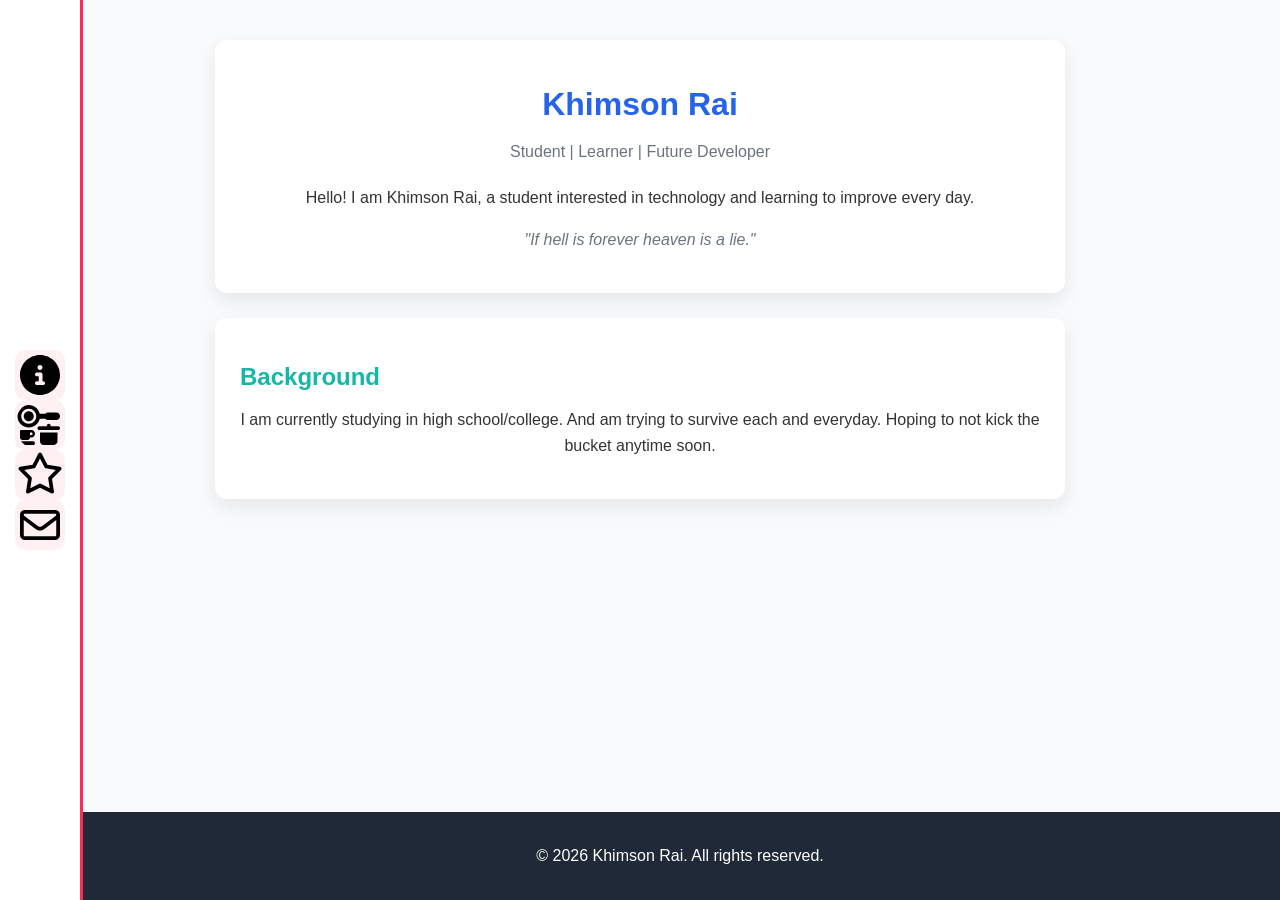
<file: index.html>
<!DOCTYPE html>
<html>
<head>
  <title>About Me</title>
  <link rel="icon" type="image/png" href="content/icons8-yin-yang-50.png">
  <link rel="stylesheet" href="style.css">

  <style>
    img {
      width: 150px;
      border-radius: 50%;
    }
  </style>

</head>
<body>

<nav>
  <ul>
    <li><a href="index.html" title="About"><img src="content/circle-info-solid-full.svg" alt="About"></a></li>
    <li><a href="skills.html" title="Skills"><img src="content/kitchen-set-solid-full.svg" alt="Skills"></a></li>
    <li><a href="interests.html" title="Interests"><img src="content/star-regular-full.svg" alt="Interests"></a></li>
    <li><a href="contact.html" title="Contact"><img src="content/envelope-regular-full.svg" alt="Contact"></a></li>
  </ul>
</nav>

<div class="main-content">
  <div class="container">

    <div class="card">
      <h1>Khimson Rai</h1>
      <p class="subtitle">Student | Learner | Future Developer</p>

      <p style="text-align: center;">
        Hello! I am Khimson Rai, a student interested in technology and learning to improve every day.
      </p>

      <p style="font-style: italic; color:#6b7280; text-align: center;">
        "If hell is forever heaven is a lie."
      </p>
    </div>

    <div class="card">
      <h2>Background</h2>
      <p style="text-align: center;">
        I am currently studying in high school/college. And am trying to survive each and everyday.
        Hoping to not kick the bucket anytime soon.
      </p>
    </div>

  </div>
</div>

<footer>
  <p> &#169 2026 Khimson Rai. All rights reserved.</p> <!-- #169 is the HTML unicode for the copyright symbol(thank you google) -->
</footer>

</body>
</html>
</file>
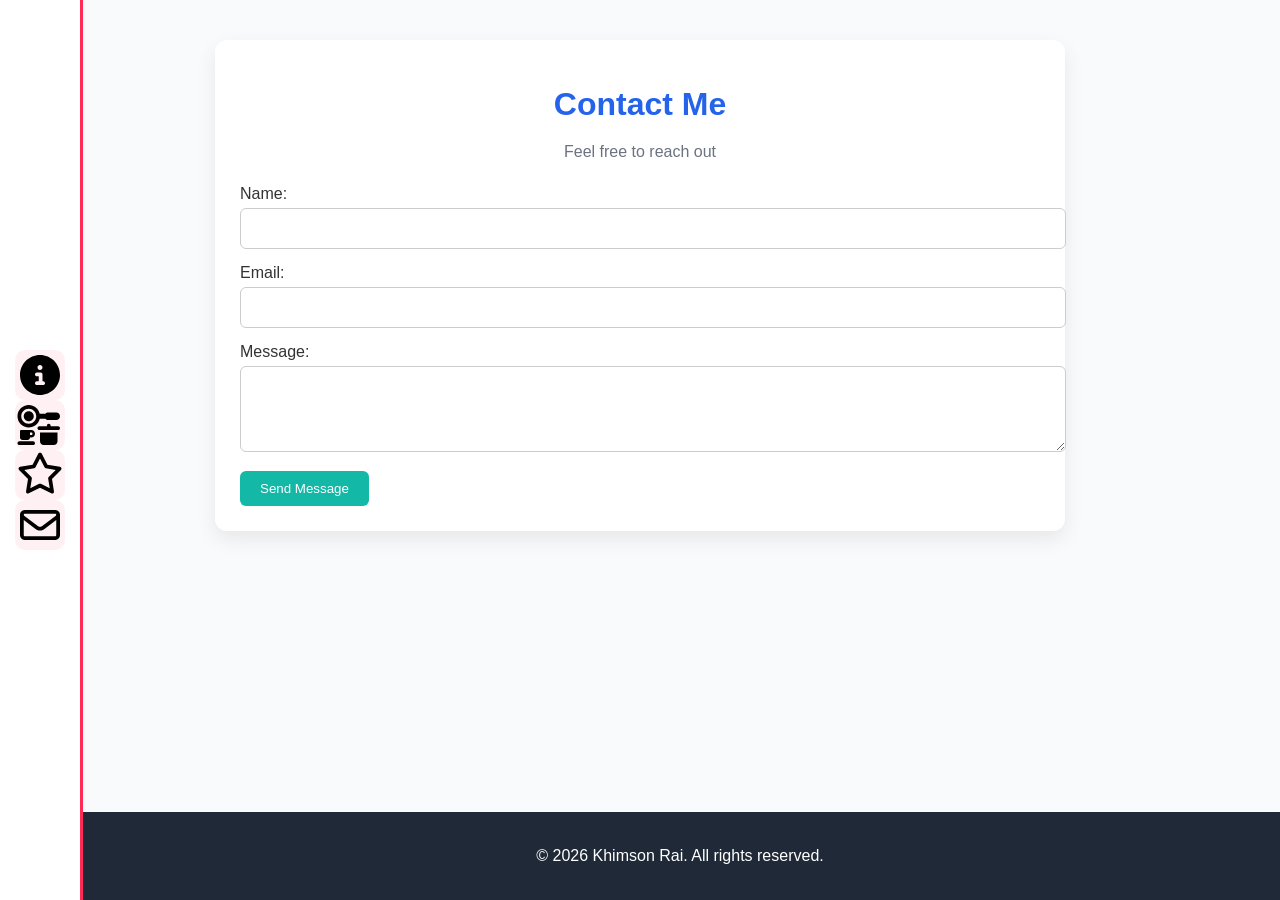
<file: contact.html>
<!DOCTYPE html>
<html>
<head>
  <title>Contact</title>
  <link rel="icon" type="image/png" href="content/icons8-yin-yang-50.png">
  <link rel="stylesheet" href="style.css">
</head>

<body>

<nav>
  <ul>
    <li><a href="index.html" title="About"><img src="content/circle-info-solid-full.svg" alt="About"></a></li>
    <li><a href="skills.html" title="Skills"><img src="content/kitchen-set-solid-full.svg" alt="Skills"></a></li>
    <li><a href="interests.html" title="Interests"><img src="content/star-regular-full.svg" alt="Interests"></a></li>
    <li><a href="contact.html" title="Contact"><img src="content/envelope-regular-full.svg" alt="Contact"></a></li>
  </ul>
</nav>

<div class="main-content">
  <div class="container">

    <div class="card">
      <h1>Contact Me</h1>
      <p class="subtitle">Feel free to reach out</p>

      <form>
        <label>Name:</label>
        <input type="text">

        <label>Email:</label>
        <input type="email">

        <label>Message:</label>
        <textarea rows="4"></textarea>

        <button type="submit">Send Message</button>
      </form>
    </div>

  </div>
</div>

<footer>
  <p>© 2026 Khimson Rai. All rights reserved.</p>
</footer>

</body>
</html>
</file>
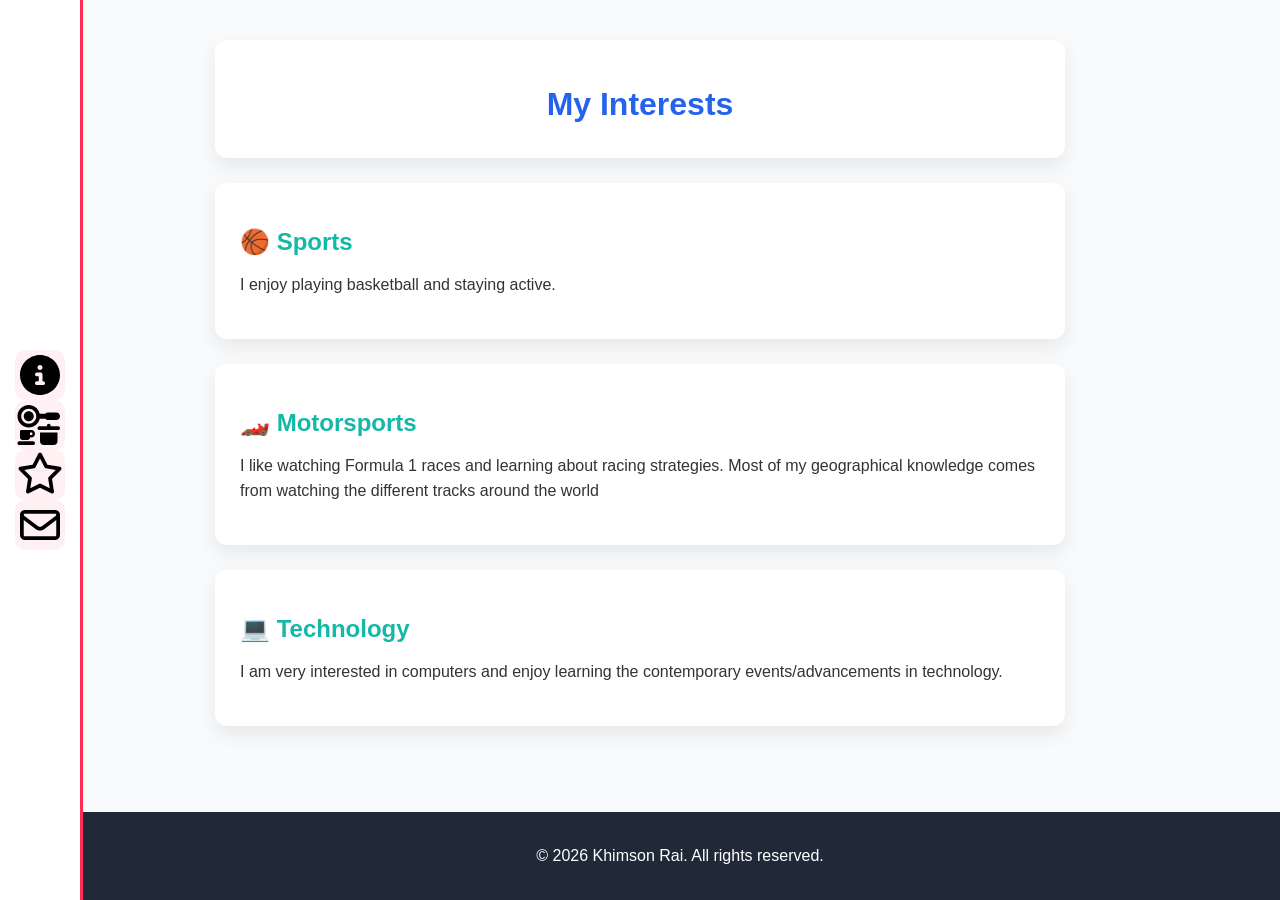
<file: interests.html>
<!DOCTYPE html>
<html>
<head>
  <title>Interests</title>
  <link rel="icon" type="image/png" href="content/icons8-yin-yang-50.png">  
  <link rel="stylesheet" href="style.css">
</head>

<body>

<nav>
  <ul>
    <li><a href="index.html" title="About"><img src="content/circle-info-solid-full.svg" alt="About"></a></li>
    <li><a href="skills.html" title="Skills"><img src="content/kitchen-set-solid-full.svg" alt="Skills"></a></li>
    <li><a href="interests.html" title="Interests"><img src="content/star-regular-full.svg" alt="Interests"></a></li>
    <li><a href="contact.html" title="Contact"><img src="content/envelope-regular-full.svg" alt="Contact"></a></li>
  </ul>
</nav>

<div class="main-content">
  <div class="container">

    <div class="card">
      <h1>My Interests</h1>
    </div>

    <div class="card">
      <h2>🏀 Sports</h2>
      <p>I enjoy playing basketball and staying active.</p>
    </div>

    <div class="card">
      <h2>🏎️ Motorsports</h2>
      <p>
        I like watching Formula 1 races and learning about racing strategies.
        Most of my geographical knowledge comes from watching the different tracks around the world

      </p>
    </div>

    <div class="card">
      <h2>💻 Technology</h2>
      <p>
        I am very interested in computers and enjoy learning the contemporary events/advancements in technology.
      </p>
    </div>

  </div>
</div>

<footer>
  <p> &#169 2026 Khimson Rai. All rights reserved.</p>
</footer>

</body>
</html>
</file>
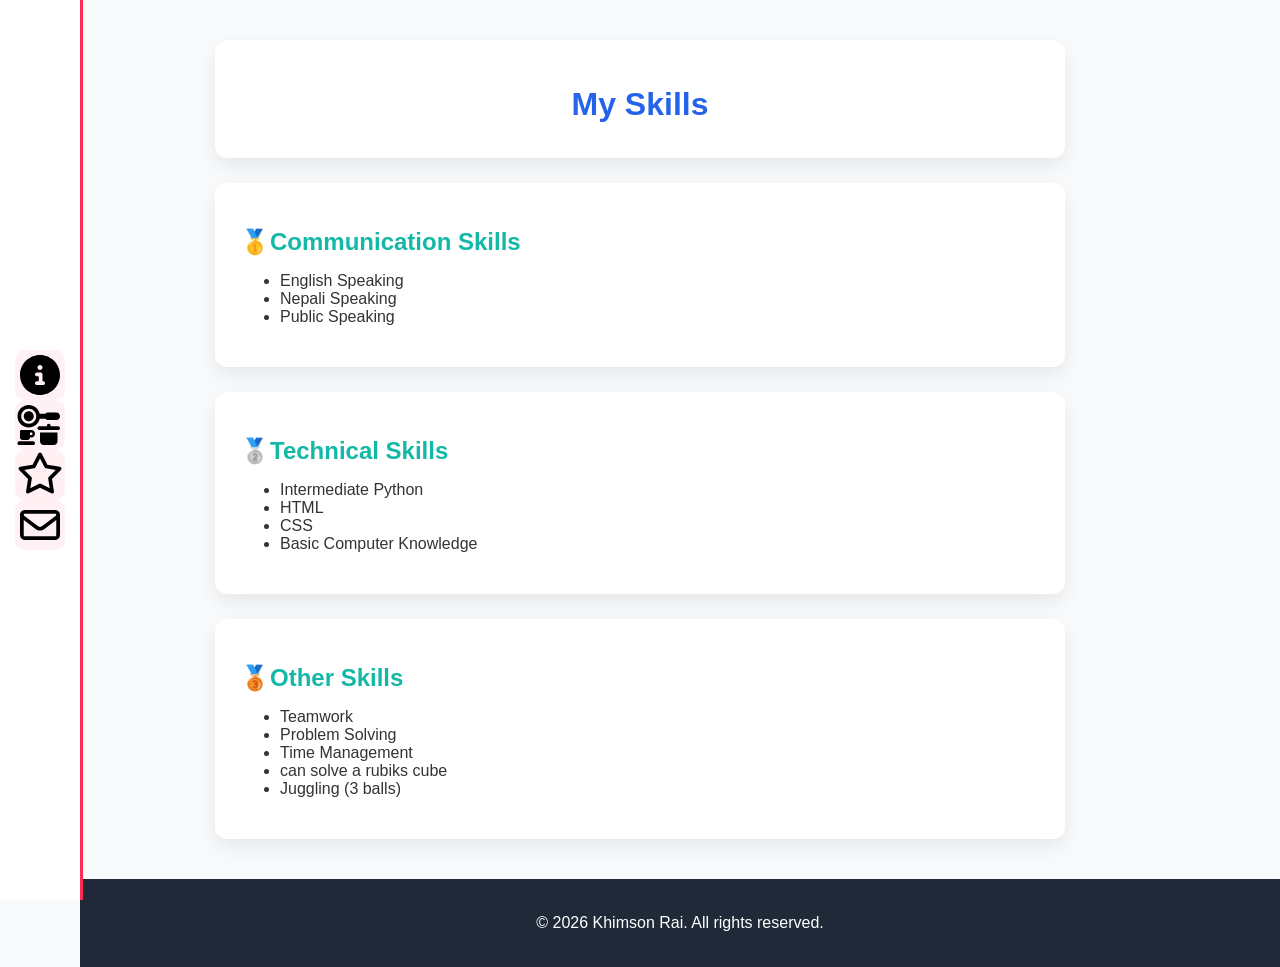
<file: skills.html>
<!DOCTYPE html>
<html>
<head>
  <title>Skills</title>
  <link rel="icon" type="image/png" href="content/icons8-yin-yang-50.png">
  <link rel="stylesheet" href="style.css">
</head>

<body>

<nav>
  <ul>
    <li><a href="index.html" title="About"><img src="content/circle-info-solid-full.svg" alt="About"></a></li>
    <li><a href="skills.html" title="Skills"><img src="content/kitchen-set-solid-full.svg" alt="Skills"></a></li>
    <li><a href="interests.html" title="Interests"><img src="content/star-regular-full.svg" alt="Interests"></a></li>
    <li><a href="contact.html" title="Contact"><img src="content/envelope-regular-full.svg" alt="Contact"></a></li>
  </ul>
</nav>

<div class="main-content">
  <div class="container">

    
    <div class="card">
      <h1>My Skills</h1>
    </div>

    
    <div class="card">
      <h2>🥇Communication Skills</h2>
      <ul>
        <li>English Speaking</li>
        <li>Nepali Speaking</li>
        <li>Public Speaking</li>
      </ul>
    </div>

    
    <div class="card">
      <h2>🥈Technical Skills</h2>
      <ul>
        <li>Intermediate Python</li>
        <li>HTML</li>
        <li>CSS</li>
        <li>Basic Computer Knowledge</li>
      </ul>
    </div>

    
    <div class="card">
      <h2>🥉Other Skills</h2>
      <ul>
        <li>Teamwork</li>
        <li>Problem Solving</li>
        <li>Time Management</li>
        <li>can solve a rubiks cube</li>
        <li>Juggling (3 balls)</li>
      </ul>
    </div>

  </div>
</div>

<footer>
  <p>&#169 2026 Khimson Rai. All rights reserved.</p>
</footer>

</body>
</html>
</file>
<file: style.css>
html, body {
  height: 100%;
  margin: 0;
}

body {
  display: flex;
  flex-direction: column;
  font-family: Arial;
  background-color: #f9fafb;
  color: #333;
}


nav {
    width: 80px;
    height: 100vh;
    background: #ffffff;
    border-right: 3px solid #ff2d55;
    position: fixed;
    left: 0;
    top: 0;

    display: flex;
    justify-content: center;
    align-items: center;
}

nav ul {
    list-style: none;
    padding: 0;
    margin: 0;
}


nav a {
    display: flex;
    justify-content: center;
    align-items: center;

    width: 50px;
    height: 50px;

    font-size: 22px;
    text-decoration: none;
    border-radius: 10px;

    background: #fff0f4;
    color: #ff2d55;

    transition: 0.3s;
}

nav a i {
    font-size: 24px;
}

nav a:active {
    background: linear-gradient(45deg, #ff003c, #ff6ec7);
    color: white;
    transform: scale(1.1);
    box-shadow: 0 0 10px #ff6ec7;
}

.main-content {
  flex: 1;
}

main {
    margin-left: 80px;  
    padding: 40px;
}

.container {
  max-width: 850px;
  margin: 40px auto;
  padding: 0 15px;
}


.card {
  background: white;
  padding: 25px;
  border-radius: 12px;
  margin-bottom: 25px;
  box-shadow: 0px 8px 20px rgba(0,0,0,0.08);
  transition: 0.3s;
}

.card:hover {
  transform: translateY(-5px);
}


h1 {
  text-align: center;
  color: #2563eb;
  margin-bottom: 10px;
}

h2 {
  color: #14b8a6;
  margin-bottom: 10px;
}


.subtitle {
  text-align: center;
  color: #6b7280;
  margin-bottom: 20px;
}


p {
  line-height: 1.6;
}


button {
  background-color: #14b8a6;
  color: white;
  padding: 10px 20px;
  border: none;
  border-radius: 6px;
  cursor: pointer;
  transition: 0.3s;
}

button:hover {
  background-color: #0f766e;
}


input, textarea {
  width: 100%;
  padding: 12px;
  margin-top: 5px;
  margin-bottom: 15px;
  border-radius: 6px;
  border: 1px solid #ccc;
}


footer {
  text-align: center;
  padding: 15px;
  background-color: #1f2937;
  color: white;
  margin-left: 80px; 
}
</file>
